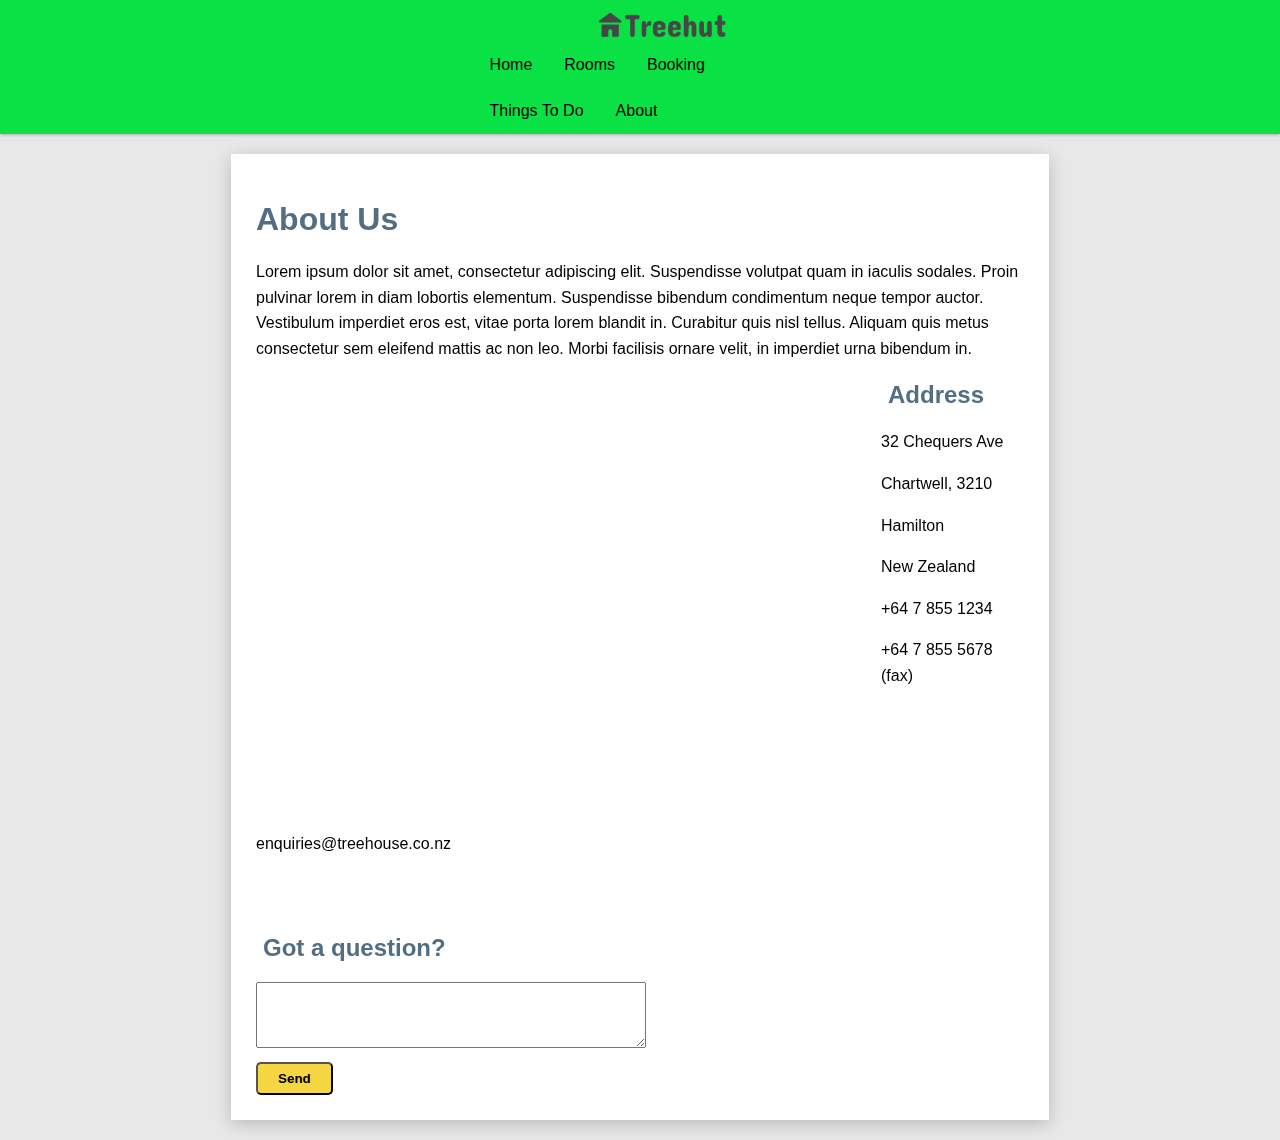
<file: html/About.html>
<!DOCTYPE html>
<html lang="en">
<head>
    <meta charset="UTF-8">
    <meta name="viewport" content="width=device-width, initial-scale=1.0">
    <title>About us | Treehut</title>
    <!--Font Awesome CDN link controlling icons. Reference: https://fontawesome.com/how-to-use/on-the-web/setup/getting-started?using=web-fonts-with-css-->
    <link rel="stylesheet" href="https://use.fontawesome.com/releases/v5.2.0/css/all.css" integrity="sha384-hWVjflwFxL6sNzntih27bfxkr27PmbbK/iSvJ+a4+0owXq79v+lsFkW54bOGbiDQ" crossorigin="anonymous">
    <link rel="stylesheet" href="../css/master.css">
</head>
<body>
    <div id="wrapper">
        <a href="../index.html"><img id="logo" src="../images/logo.png" alt="Treehouse Logo"></a>
        <ul id="navbar">
            <li class="navbar-li"><a href="../index.html" class="navbar-links">Home</a></li>
            <li class="navbar-li dropdown">
                <a href="Rooms.html" class="navbar-links dropbtn">Rooms</a>
                <div class="dropdown-content">
                    <a href="Rooms.html#single-unit" class="navbar-links dropbtn">Single unit</a>
                    <a href="Rooms.html#double-unit" class="navbar-links">Double unit</a>
                    <a href="Rooms.html#studio-unit" class="navbar-links">Studio unit</a>
                </div>
            </li>
            <li class="navbar-li"><a href="Booking.html" class="navbar-links">Booking</a></li>
            <li class="navbar-li"><a href="Activities.html" class="navbar-links">Things To Do</a></li>
            <li class="navbar-li"><a href="About.html" class="navbar-links">About</a></li>
        </ul>
    </div>
    <div class="about-div">
        <h1>About Us</h1>
        <p>Lorem ipsum dolor sit amet, consectetur adipiscing elit. Suspendisse volutpat quam in iaculis sodales. Proin pulvinar lorem in diam lobortis elementum.            Suspendisse bibendum condimentum neque tempor auctor. Vestibulum imperdiet eros est, vitae porta lorem blandit in. Curabitur quis nisl tellus. Aliquam             quis metus consectetur sem eleifend mattis ac non leo. Morbi facilisis ornare velit, in imperdiet urna bibendum in.</p>
        <div>
            <iframe src="https://www.google.com/maps/embed?pb=!1m18!1m12!1m3!1d3154.5122588769286!2d175.27028971586228!3d-37.75458523843358!2m3!1f0!2f0!3f0!3m2!1i1024!2i768!4f13.1!3m3!1m2!1s0x6d6d187f8640f49f%3A0x2ba7e81033237523!2s32+Chequers+Ave%2C+Chartwell%2C+Hamilton+3210!5e0!3m2!1sen!2snz!4v1533004593384" width="600" height="450" style="border:0" allowfullscreen></iframe>
            <div id="address-div">
                <h2><i class="fas fa-map-marker-alt"></i> Address</h2>
                <p>32 Chequers Ave</p>
                <p>Chartwell, 3210</p>
                <p>Hamilton</p>
                <p>New Zealand</p>
                <p>+64 7 855 1234</p>
                <p>+64 7 855 5678 (fax)</p>
                <p>enquiries@treehouse.co.nz</p>
                <div>
                    <a href="https://www.facebook.com/WaikatoUniversity/" target="_blank" title="Go to Facebook"><i class="fab fa-facebook-square"></i></a>
                    <a href="https://twitter.com/waikato" target="_blank"><i class="fab fa-twitter" title="Go to Twitter"></i></a>
                    <a href="https://www.instagram.com/waikatouniversity/" target="_blank" title="Go to Instagram"><i class="fab fa-instagram"></i></a>
                </div>
            </div>
        </div>
        <div id="text-form">
            <h2><i class="fas fa-paper-plane"></i> Got a question?</h2>
            <form method="post">
                <textarea rows="4" cols="30" title="Send us a message"></textarea>
                <input type="submit" value="Send" id="send-button">
            </form>
        </div>
    </div>
</body>
</html>
</file>
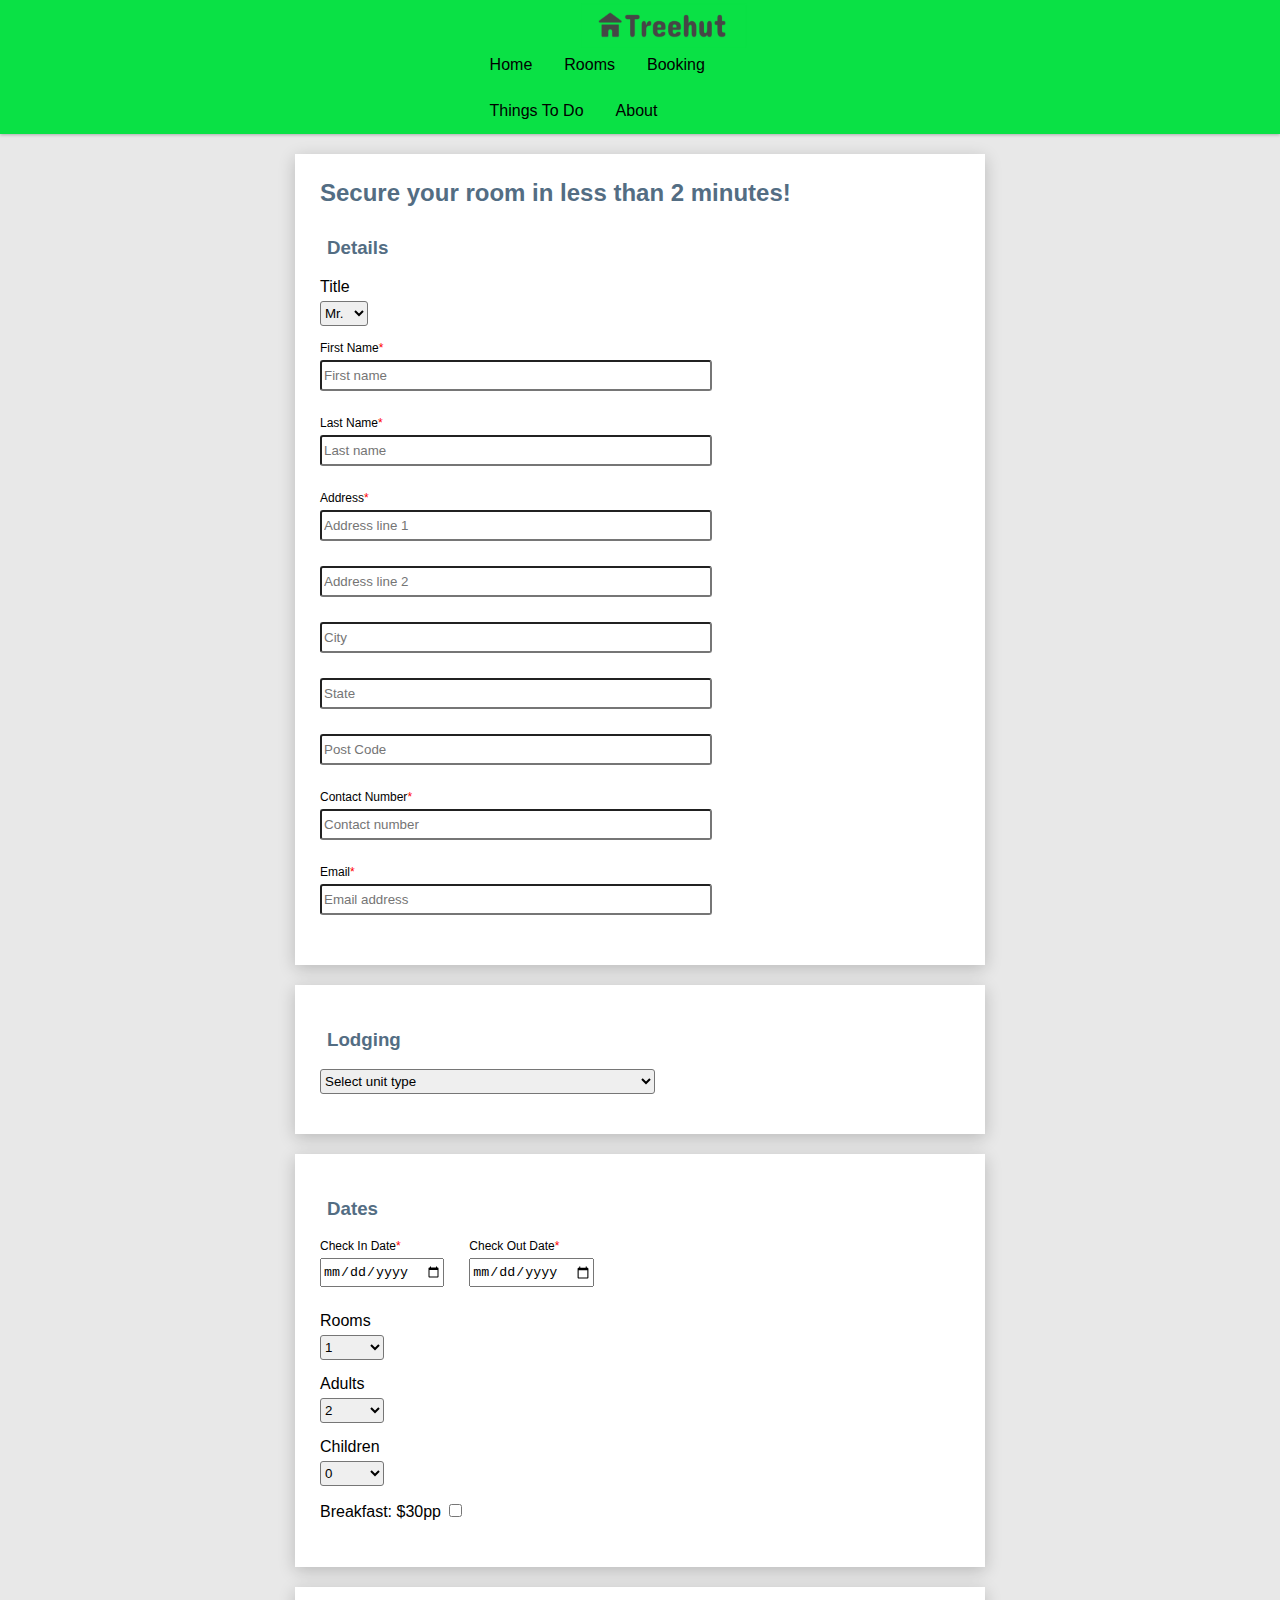
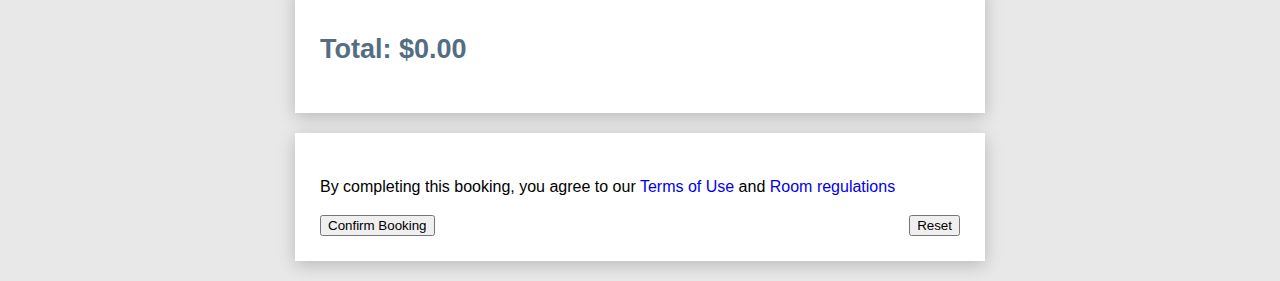
<file: html/Booking.html>
<!DOCTYPE html>
<html lang="en">
<head>
    <meta charset="UTF-8">
    <meta name="viewport" content="width=device-width, initial-scale=1.0">
    <title>Bookings | Treehut</title>
    <!--Font Awesome CDN link controlling icons. Reference: https://fontawesome.com/how-to-use/on-the-web/setup/getting-started?using=web-fonts-with-css-->
    <link rel="stylesheet" href="https://use.fontawesome.com/releases/v5.2.0/css/all.css" integrity="sha384-hWVjflwFxL6sNzntih27bfxkr27PmbbK/iSvJ+a4+0owXq79v+lsFkW54bOGbiDQ" crossorigin="anonymous">
    <link rel="stylesheet" href="../css/master.css">
</head>
<body id="booking-body">
    <div id="wrapper">
        <a href="../index.html"><img id="logo" src="../images/logo.png" alt="Treehouse Logo"></a>
        <ul id="navbar">
            <li class="navbar-li"><a href="../index.html" class="navbar-links">Home</a></li>
            <li class="navbar-li dropdown">
                <a href="Rooms.html" class="navbar-links dropbtn">Rooms</a>
                <div class="dropdown-content">
                    <a href="Rooms.html#single-unit" class="navbar-links dropbtn">Single unit</a>
                    <a href="Rooms.html#double-unit" class="navbar-links">Double unit</a>
                    <a href="Rooms.html#studio-unit" class="navbar-links">Studio unit</a>
                </div>
            </li>
            <li class="navbar-li"><a href="Booking.html" class="navbar-links">Booking</a></li>
            <li class="navbar-li"><a href="Activities.html" class="navbar-links">Things To Do</a></li>
            <li class="navbar-li"><a href="About.html" class="navbar-links">About</a></li>
        </ul>
    </div>
    <div>
        <form method="GET" action="../php/payment-form.php" id="bookingForm">
            <div class="form-divs">
                <h2 id="booking-blurb">Secure your room in less than 2 minutes!</h2>
                <div id="details-div">
                    <h3><i class="fas fa-user-alt"></i>Details</h3>
                </div>
                <div>
                    <label for="title">Title</label>
                    <select name="title" id="title" title="Title">
                        <option value="Mr.">Mr.</option>
                        <option value="Ms.">Ms.</option>
                        <option value="Mrs.">Mrs.</option>
                    </select>
                </div>
                <div>
	                <div id="first-name-div">
	                    <label for="first-name" class="required">First Name</label>
	                    <input id="first-name" name="fname" class="req-input" type="text" placeholder="First name" required>
	                </div>
	                <div>
	                    <label for="last-name" class="required">Last Name</label>
	                    <input id="last-name" name="lname" class="req-input" type="text" placeholder="Last name" required>
	                </div>
					<div>
	                    <label for="line1" class="required">Address</label>
	                    <input id="line1" name="addr1" class="req-input" type="text" placeholder="Address line 1" required>
	                    <input id="line2" name="addr2" type="text" placeholder="Address line 2" required>
	                    <input id="city" name="city" class="req-input address" type="text" placeholder="City" required>
	                    <input id="state" name="state" class="address" type="text" placeholder="State">
	                    <input id="postal" name="postal" class="req-input adress" type="text" placeholder="Post Code" size="4" maxlength="4" required>
	                </div>
					<div>
	                    <label for="contact-number" class="required">Contact Number</label>
	                    <input id="contact-number" name="contactNum" class="req-input" type="number" placeholder="Contact number" required>
	                </div>
	                <div>
	                    <label for="email" class="required">Email</label>
	                    <input id="email" name="email" class="req-input" type="email" placeholder="Email address" required>
	                </div>
                </div>
            </div>
            <div class="form-divs">
                <h3><i class="fas fa-home"></i>Lodging</h3>
                <select name="room-type" id="room-type" title="Select a room">
                    <option value="none">Select unit type</option>
                    <option value="Single Bedroom">Single Bedroom Unit</option>
                    <option value="Double Bedroom">Double Bedroom Unit</option>
                    <option value="Studio Unit">Studio Unit</option>
                </select>
            </div>
            <div class="form-divs">
                <h3><i class="fas fa-calendar-alt"></i>Dates</h3>
                <div id="date-div">
                    <label for="check-in" class="required">Check In Date</label>
                    <input type="date" name="checkIn" class="req-input" id="check-in" title="Check-in Date" required>
                </div>
                <div>
                    <label for="check-out" class="required">Check Out Date</label>
                    <input type="date" name="checkOut" id="check-out" class="req-input" title="Check-out Date" required>
                </div>
                <div id="date-error" class="hidden">
                    <!--Used to display date-related error messages-->
                    <p id="error-message"></p>
                </div>
                <div id="arrival" class="">
                    <label class="required">Arrival Time</label>
                    <select name="arrival-time" id="arrive-time" class="req-input" title="Arrival time">
                        <option value="time" selected>Select time</option>
                        <option value="10:00">10:00</option>
                        <option value="10:00">10:30</option>
                        <option value="10:00">11:00</option>
                        <option value="10:00">11:30</option>
                        <option value="10:00">12:00</option>
                        <option value="10:00">12:30</option>
                        <option value="10:00">13:00</option>
                        <option value="10:00">13:30</option>
                        <option value="10:00">14:00</option>
                        <option value="10:00">14:30</option>
                        <option value="10:00">15:00</option>
                        <option value="10:00">15:30</option>
                        <option value="10:00">16:00</option>
                        <option value="10:00">16:30</option>
                        <option value="10:00">17:00</option>
                        <option value="10:00">17:30</option>
                        <option value="10:00">18:00</option>
                        <option value="10:00">18:30</option>
                        <option value="10:00">19:00</option>
                        <option value="10:00">19:30</option>
                        <option value="10:00">20:00</option>
                        <option value="10:00">20:30</option>
                        <option value="10:00">21:00</option>
                        <option value="10:00">21:30</option>
                        <option value="10:00">22:00</option>
                    </select>
                </div>
                <div id="num-div">
                    <div>
                        <label for="num-rooms">Rooms</label>
                        <select name="num-rooms" id="num-rooms" title="Num rooms">
                            <option value="1">1</option>
                            <option value="2">2</option>
                            <option value="3">3</option>
                        </select>
                    </div>
                    <div>
                        <label for="num-adults">Adults</label>
                        <select name="num-adults" id="num-adults" title="Num adults">
                            <option value="1">1</option>
                            <option value="2" selected>2</option>
                            <option value="3">3</option>
                            <option value="4">4</option>
                            <option value="5">5</option>
                            <option value="6">6</option>
                            <option value="7">7</option>
                            <option value="8">8</option>
                        </select>
                    </div>
                    <div>
                        <label for="num-children">Children</label>
                        <select name="num-children" id="num-children" title="Num children">
                            <option value="0" selected>0</option>
                            <option value="1">1</option>
                            <option value="2">2</option>
                            <option value="3">3</option>
                            <option value="4">4</option>
                            <option value="5">5</option>
                            <option value="6">6</option>
                            <option value="7">7</option>
                            <option value="8">8</option>
                        </select>
                    </div>
                </div>
                <div>
                    <label for="checkbox-breakfast" id="breakfast-label">Breakfast: $30pp</label>
                    <input type="checkbox" name="breakfast" value="breakfast" id="checkbox-breakfast" title="Include breakfast">
                </div>
            </div>
            <div class="form-divs">
                <div id="total-div">
                    <div id="pricing"><h2>Total: $<span id="total">0</span>.00</h2></div>
                </div>
            </div>
            <div class="form-divs" id="payment-div">
                <div id="payment">
                    <h3><i class="fas fa-credit-card"></i> Secure Booking</h3>
                    <label class="required">Card Type</label>
                    <input type="radio" name="card" value="Visa" id="visa" required/><img class="card" src="../images/visa.png"  alt="visa logo"/>
                    <input type="radio" name="card" value="Mastercard" id="master"/><img class="card" src="../images/mastercard.png" alt="mastercard logo" />
                    <input type="radio" name="card" value="American Express" id="amex"/><img class="card" src="../images/amex.png" alt="amex logo" />
                    <input type="radio" name="card" value="Discover" id="discover"/><img class="card" src="../images/discover.png" alt="discover logo" />

                    <label class="required">Card Number</label>
                    <input id="ccnum" name="ccnum" type="text" class="" placeholder="Card Number" maxlength="16">
                    <label class="required ">CVV</label>
                    <input id="cvvnum" name="cvvnum" type="text" class="" placeholder="CVV" maxlength="3">
                    <label class="required">Expiry Date</label>
                    <input id="month" name="mm" type="text" class=" expiry cc-label" placeholder="MM" maxlength="2"> / <input id="year" type="text" name="yy" class=" expiry cc-label" placeholder="YY" maxlength="2">

                </div>
                <button type="button" id="payBtn">Pay Now</button>
                <button type="button" id="cancel">Cancel</button>
            </div>
            <div class="form-divs" id="submit-div">
                <p>By completing this booking, you agree to our <a href="javascript:void(0)" style="text-decoration:none">Terms of Use</a> and <a href="javascript:void(0)" style="text-decoration:none">Room regulations</a></p>
                <input type="reset" value="Reset" id="reset">
                <button type="button" id="submitBtn">Confirm Booking</button>
            </div>

        </form>
    </div>
    <script src="../js/Booking.js" async></script>
</body>
</html>
</file>
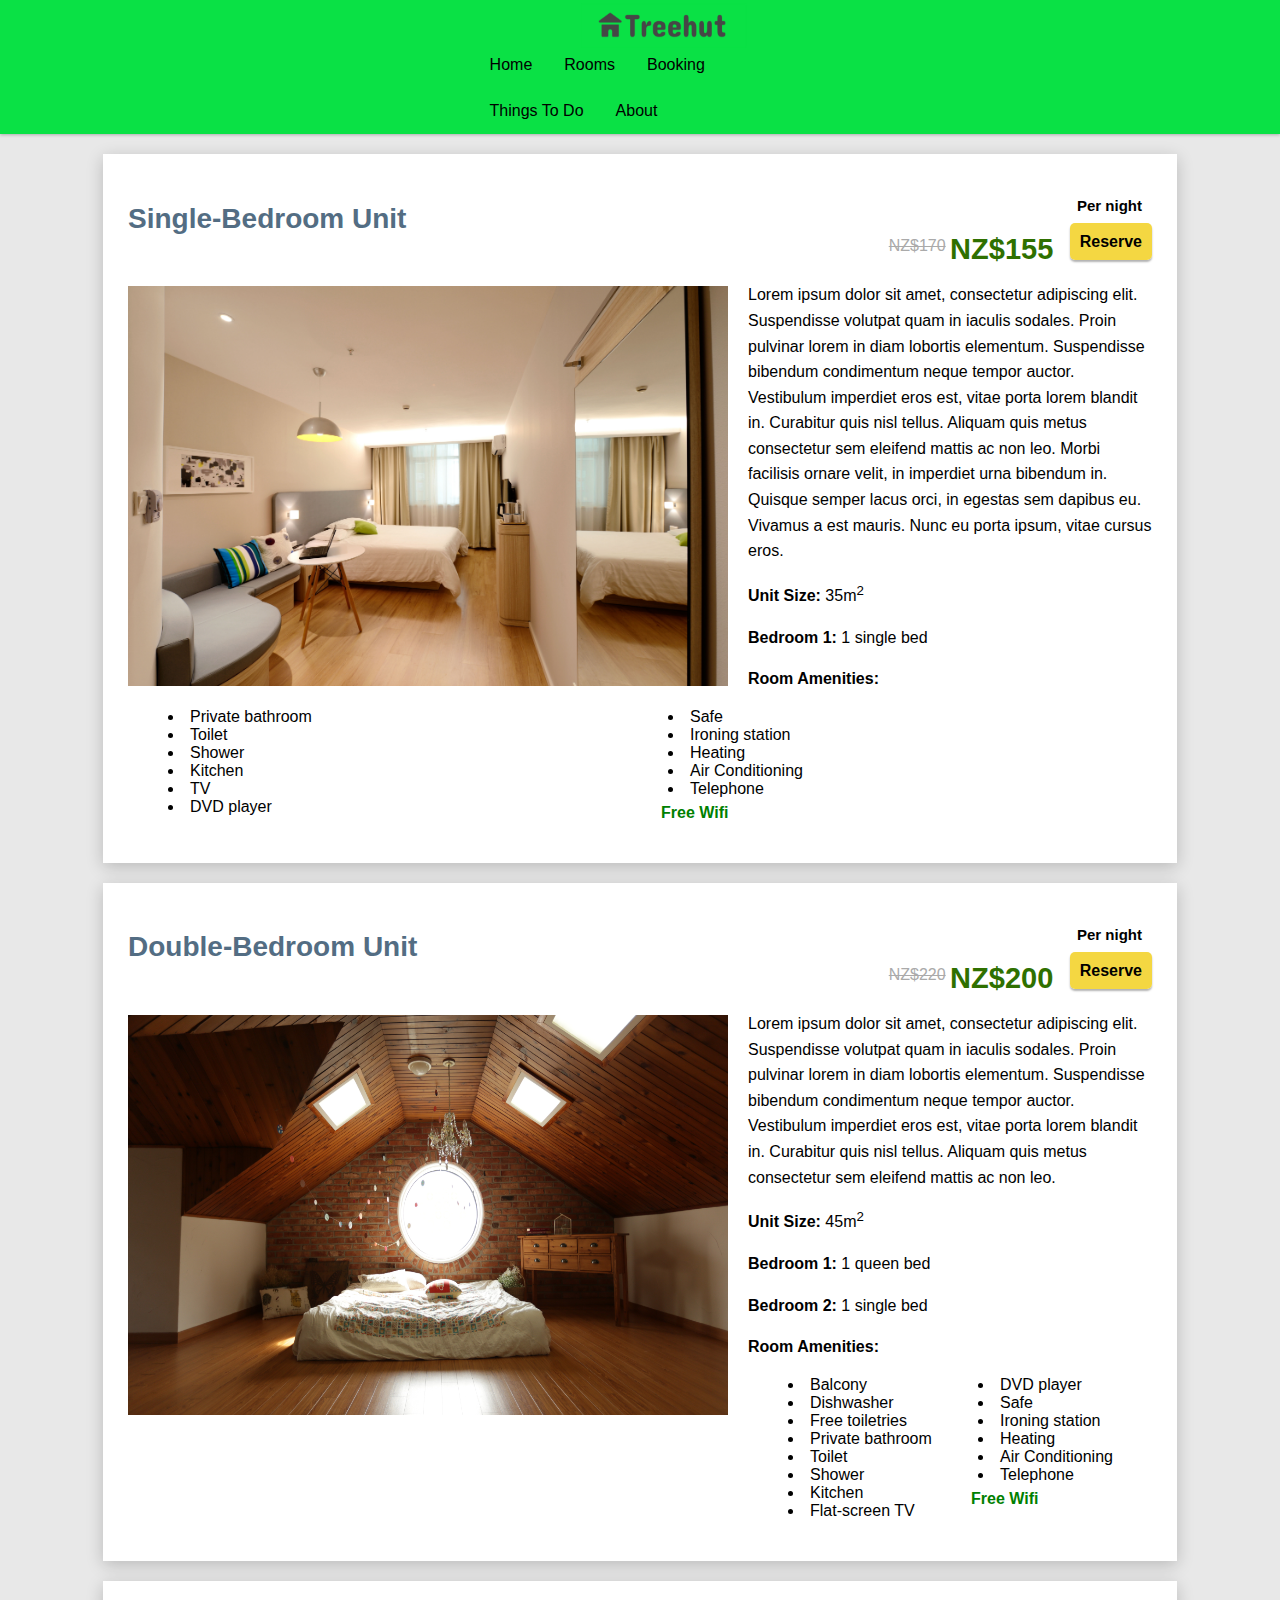
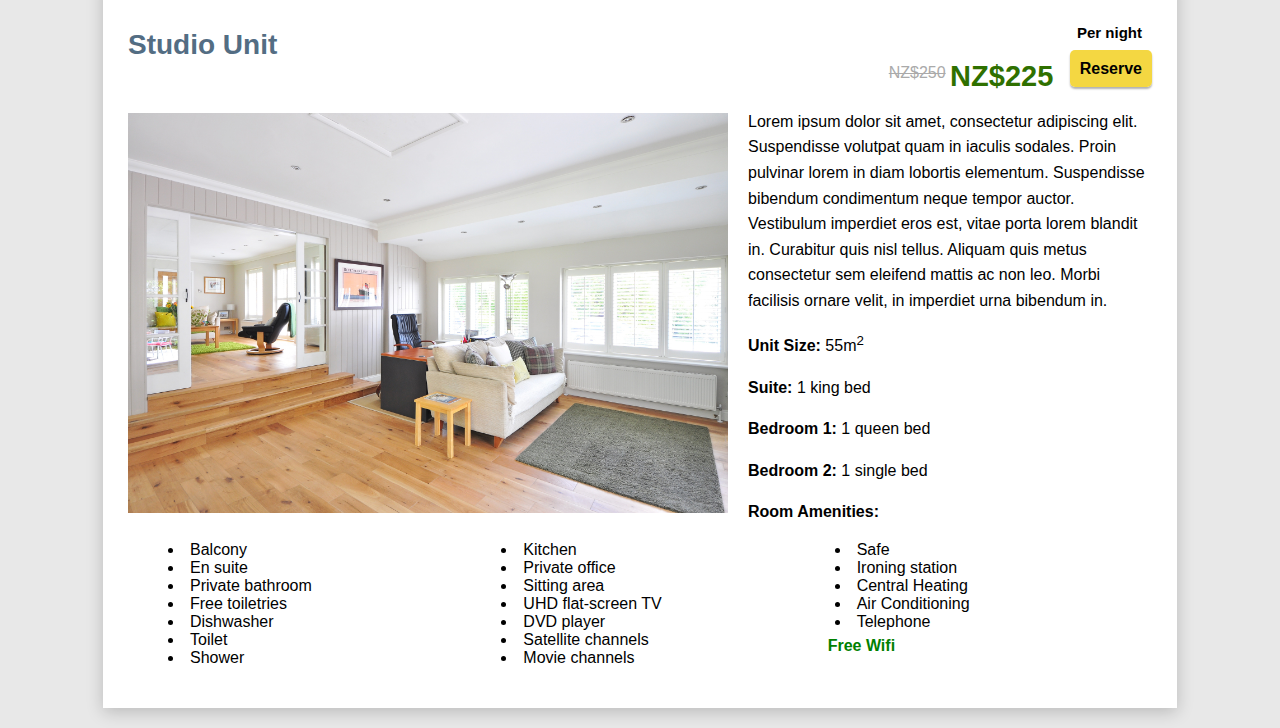
<file: html/Rooms.html>
<!DOCTYPE html>
<html lang="en">
<head>
    <meta charset="UTF-8">
    <meta name="viewport" content="width=device-width, initial-scale=1.0">
    <title>Lodgings | Treehut</title>
    <!--Font Awesome CDN link controlling icons. Reference: https://fontawesome.com/how-to-use/on-the-web/setup/getting-started?using=web-fonts-with-css-->
    <link rel="stylesheet" href="https://use.fontawesome.com/releases/v5.2.0/css/all.css" integrity="sha384-hWVjflwFxL6sNzntih27bfxkr27PmbbK/iSvJ+a4+0owXq79v+lsFkW54bOGbiDQ" crossorigin="anonymous">
    <link rel="stylesheet" href="../css/master.css">
</head>
<body>
    <div id="wrapper">
        <a href="../index.html"><img id="logo" src="../images/logo.png" alt="Treehouse Logo"></a>
        <ul id="navbar">
            <li class="navbar-li"><a href="../index.html" class="navbar-links">Home</a></li>
            <li class="navbar-li dropdown">
                <a href="Rooms.html" class="navbar-links dropbtn">Rooms</a>
                <div class="dropdown-content">
                    <a href="Rooms.html#single-unit" class="navbar-links dropbtn">Single unit</a>
                    <a href="Rooms.html#double-unit" class="navbar-links">Double unit</a>
                    <a href="Rooms.html#studio-unit" class="navbar-links">Studio unit</a>
                </div>
            </li>
            <li class="navbar-li"><a href="Booking.html" class="navbar-links">Booking</a></li>
            <li class="navbar-li"><a href="Activities.html" class="navbar-links">Things To Do</a></li>
            <li class="navbar-li"><a href="About.html" class="navbar-links">About</a></li>
        </ul>
    </div>
    <div class="room-div">
        <a id="single-unit"></a>
        <h2 class="room-title">Single-Bedroom Unit</h2>
        <div class="price-text">
            <p>Per night</p>
            <span class="price-before">NZ$170</span>
            <span class="price" id="single-price">NZ$155</span>
            <a href="Booking.html" class="link-button">Reserve</a>
        </div>
        <img src="../images/singe-bedroom.jpg" alt="Single bedroom unit" class="img-room">
        <p>Lorem ipsum dolor sit amet, consectetur adipiscing elit. Suspendisse volutpat quam in iaculis sodales. Proin pulvinar lorem in diam lobortis elementum.            Suspendisse bibendum condimentum neque tempor auctor. Vestibulum imperdiet eros est, vitae porta lorem blandit in. Curabitur quis nisl tellus. Aliquam             quis metus consectetur sem eleifend mattis ac non leo. Morbi facilisis ornare velit, in imperdiet urna bibendum in. Quisque semper lacus orci, in egestas sem dapibus eu. Vivamus a est mauris. Nunc eu porta ipsum, vitae cursus eros.</p>
        <div>
            <p><strong>Unit Size:</strong> 35m<sup>2</sup></p>
            <p><strong>Bedroom 1:</strong> 1 single bed <i class="fas fa-bed"></i></p>
            <p><strong>Room Amenities:</strong></p>
            <ul class="ul-room-facilities">
                <li>Private bathroom</li>
                <li>Toilet</li>
                <li>Shower</li>
                <li>Kitchen</li>
                <li>TV</li>
                <li>DVD player</li>
                <li>Safe</li>
                <li>Ironing station</li>
                <li>Heating</li>
                <li>Air Conditioning</li>
                <li>Telephone</li>
                <li class="free-wifi"><i class="fas fa-wifi"></i> Free Wifi</li>
            </ul>
        </div>
    </div>
    <div class="room-div">
        <a id="double-unit"></a>
        <h2 class="room-title">Double-Bedroom Unit</h2>
        <div class="price-text">
            <p>Per night</p>
            <span class="price-before">NZ$220</span>
            <span class="price" id="double-price">NZ$200</span>
            <a href="Booking.html" class="link-button">Reserve</a>
        </div>
        <img src="../images/double-bed.jpg" alt="Double bedroom unit" class="img-room">
        <p>Lorem ipsum dolor sit amet, consectetur adipiscing elit. Suspendisse volutpat quam in iaculis sodales. Proin pulvinar lorem in diam lobortis elementum.              Suspendisse bibendum condimentum neque tempor auctor. Vestibulum imperdiet eros est, vitae porta lorem blandit in. Curabitur quis nisl tellus. Aliquam             quis metus consectetur sem eleifend mattis ac non leo.</p>
        <p><strong>Unit Size:</strong> 45m<sup>2</sup></p>
        <p><strong>Bedroom 1:</strong> 1 queen bed <i class="fas fa-bed"></i><i class="fas fa-bed"></i></p>
        <p><strong>Bedroom 2:</strong> 1 single bed <i class="fas fa-bed"></i></p>
        <div>
            <p><strong>Room Amenities:</strong></p>
            <ul class="ul-room-facilities">
                <li>Balcony</li>
                <li>Dishwasher</li>
                <li>Free toiletries</li>
                <li>Private bathroom</li>
                <li>Toilet</li>
                <li>Shower</li>
                <li>Kitchen</li>
                <li>Flat-screen TV</li>
                <li>DVD player</li>
                <li>Safe</li>
                <li>Ironing station</li>
                <li>Heating</li>
                <li>Air Conditioning</li>
                <li>Telephone</li>
                <li class="free-wifi"><i class="fas fa-wifi"></i> Free Wifi</li>
            </ul>
        </div>
    </div>
    <div class="room-div">
        <a id="studio-unit"></a>
        <h2 class="room-title">Studio Unit</h2>
        <div class="price-text">
            <p>Per night</p>
            <span class="price-before">NZ$250</span>
            <span class="price" id="studio-price">NZ$225</span>
            <a href="Booking.html" class="link-button">Reserve</a>
        </div>
        <img src="../images/studio.jpg" alt="Studio unit" class="img-room">
        <p>Lorem ipsum dolor sit amet, consectetur adipiscing elit. Suspendisse volutpat quam in iaculis sodales. Proin pulvinar lorem in diam lobortis elementum. Suspendisse bibendum condimentum neque tempor auctor. Vestibulum imperdiet eros est, vitae porta lorem blandit in. Curabitur quis nisl tellus. Aliquam quis metus consectetur sem eleifend mattis ac non leo. Morbi facilisis ornare velit, in imperdiet urna bibendum in.</p>
        <p><strong>Unit Size:</strong> 55m<sup>2</sup></p>
        <p><strong>Suite:</strong> 1 king bed <i class="fas fa-bed"></i><i class="fas fa-bed"></i><i class="fas fa-bed"></i></p>
        <p><strong>Bedroom 1:</strong> 1 queen bed <i class="fas fa-bed"></i><i class="fas fa-bed"></i></p>
        <p><strong>Bedroom 2:</strong> 1 single bed <i class="fas fa-bed"></i></p>
        <div>
            <p><strong>Room Amenities:</strong></p>
            <ul class="ul-room-facilities" id="studio-ul">
                <li>Balcony</li>
                <li>En suite</li>
                <li>Private bathroom</li>
                <li>Free toiletries</li>
                <li>Dishwasher</li>
                <li>Toilet</li>
                <li>Shower</li>
                <li>Kitchen</li>
                <li>Private office</li>
                <li>Sitting area</li>
                <li>UHD flat-screen TV</li>
                <li>DVD player</li>
                <li>Satellite channels</li>
                <li>Movie channels</li>
                <li>Safe</li>
                <li>Ironing station</li>
                <li>Central Heating</li>
                <li>Air Conditioning</li>
                <li>Telephone</li>
                <li class="free-wifi"><i class="fas fa-wifi"></i> Free Wifi</li>
            </ul>
        </div>
    </div>
</body>
</html>
</file>
<file: css/master.css>
body {
    background-color: #e8e8e8;
    font-family: Verdana, sans-serif;
    margin: 0;
}

p {
    line-height: 1.6;
}

h1,
h2,
h3 {
    color: #536d83;
}

input[type="date"],
select {
    height: 25px;

}

select {
    border-radius: 3px;
}

input[type="submit"] {
    background-color: #f4d742;
    border-radius: 5px;
    display: block;
    float: left;
    font-weight: bold;
    height: 2.5em;
    outline: none;
}

input[type="reset"] {
    float: right;
}

input[type="submit"],
input[type="reset"] {
    margin-bottom: 0;
}

input[type="submit"]:hover,
input[type="date"]:hover,
input[type="reset"]:hover,
input[type="checkbox"]:hover,
select:hover {
    cursor: pointer;
}


input[type="text"],
input[type="email"],
input[type="number"] {
    border-radius: 3px;
    height: 25px;
    width: 60%;
}

label {
    margin-bottom: 5px;
}

#index-body {
    background-image: url("../images/sun-through-the-trees-opaque-2.png");
}

.navbar-links {
    display: block;
    padding: 8px;

}

#wrapper {
    background: #0ae145;
    box-shadow: 0 1px 3px 0 rgba(0,0,0,0.25);
}


#hero-image,
.img-room {
    height: 400px;
    width: 600px;
}

.img-activities {
    height: 250px;
}

.price-before {
    color: #aaa;
    text-decoration: line-through;
    vertical-align: sub;
}

.price {
    color: #2f7000;
    font-size: 29px;
    font-weight: bold;
    vertical-align: text-top;
}

#pricing {
    font-size: 18px;
}

.hidden {
    display: none;
}

label {
    display: block;
}

#breakfast-label {
    display: inline;
}

.links {
    margin-bottom: 40px;
}

/*Slideshow code from https://www.w3schools.com/howto/tryit.asp?filename=tryhow_js_slideshow_auto*/

.mySlides {
    display: none;
}

img {
    vertical-align: middle;
}

/* Slideshow container */
.slideshow-container {
    box-shadow: 0 8px 16px 0 rgba(0,0,0,0.6);
    margin: 2.5% auto auto auto;
    max-width: fit-content;
    position: relative;
}

/*#slideshow-wrapper {*/
    /*background-image: url("../images/sun-through-the-trees-opaque-2.png");*/
/*}*/

/* Number text (1/3 etc) */
.numbertext {
    color: #f2f2f2;
    font-size: 12px;
    padding: 8px 12px;
    position: absolute;
    top: 0;
}

#dot-container {
    text-align:center
}

/* The dots/bullets/indicators */
.dot {
    height: 15px;
    width: 15px;
    margin: 0 2px;
    background-color: #bbb;
    border-radius: 50%;
    display: inline-block;
    transition: background-color 0.6s ease;
}

.active {
    background-color: #303030;
}

/* Fading animation */
.fade {
    animation-name: fade;
    animation-duration: .5s;
}

@-webkit-keyframes fade {
    from {opacity: 0.9}
    to {opacity: 1}
}

@keyframes fade {
    from {opacity: 0.9}
    to {opacity: 1}
}

/* On smaller screens, decrease text size */
@media only screen and (max-width: 300px) {
    .text {font-size: 11px}
}

.carousel-img {
    width: 950px;
    height: 500px;
}

#navbar {
    background-color: #0ae145;
    display: block;
    list-style-type: none;
    margin: -0.6% auto 0 auto;
    padding: 0;
    overflow: hidden;
    width: 26%;
}

.navbar-li {
    float: left;
}

.navbar-links {
    color: black;
}

.navbar-links:visited {
    color: black
}

.navbar-li .navbar-links,
.dropbtn {
    display: block;
    text-align: center;
    padding: 14px 16px;
    text-decoration: none;
}

li.dropdown {
    display: inline-block;
}

.dropdown-content {
    box-shadow: 0 8px 16px 0 rgba(0,0,0,0.2);
    background-color: #0ae145;
    display: none;
    min-width: 160px;
    position: absolute;
    z-index: 1;
}

.dropdown-content a {
    padding: 12px 16px;
    text-decoration: none;
    display: block;
    text-align: left;
}

.dropdown:hover .dropdown-content {
    display: block;
}

.navbar-li .navbar-links:hover {
    background: #07c43b;
}

#logo {
    height: 50px;
    margin-left: 45%;
    width: 200px;
}

#ratings-wrapper {
    margin: 30px 0;
    text-align: center;
}

.ratings-span {
    margin: 0 30px 0 10px;
}

.main-text-content {
    display: block;
    margin-left: auto;
    margin-right: auto;
    width: 75%;
}

#text-wrapper {
    background: #e8e8e8;
    height: 100%;
    width: 100%;
}

.form-divs {
    overflow: auto;
}

.form-divs, #index-div {
    background-color: #fff;
    box-shadow: 0 4px 16px 0 rgba(0,0,0,0.2);
    display: block;
    margin: 20px auto;
    padding: 25px;
    width: 50%;
}

#booking-blurb {
    display: block;
    text-align: left;
    margin: 0 0 30px 0;
}

#booking-body {
    background-color: #e8e8e8;
}

#num-rooms,
#num-adults,
#num-children {
    width: 10%;
}

#date-div {
    display: block;
    float: left;
    margin-right: 25px;
}

form select {
    margin-bottom: 15px;
}

form input {
    margin-bottom: 25px;
}


#index-div, #ratings-wrapper, .room-div, .activities-div, .about-div {
    background-color: #fff;
    box-shadow: 0 4px 16px 0 rgba(0,0,0,0.2);
    display: block;
    margin: 20px auto;
    overflow: auto;
    padding: 25px;
    width: 80%;
}

.about-div {
    width: 60%;
}

.img-room {
    float: left;
    margin-top: 20px;
    margin-right: 20px;
}

.price-text {
    text-align: right;
}

.price-text p {
    font-size: 15px;
    font-weight: bold;
    margin-bottom: 15px;
    margin-right: 10px;
}

.link-button {
    background-color: #f4d742;
    border-radius: 5px;
    box-shadow: 0 2px 2px 0 rgba(0,0,0,0.3);
    color: #000;
    font-weight: bold;
    margin-left: 12px;
    padding: 10px;
    text-decoration: none;
}

.link-button:visited {
    color: #000;
}

.link-button:hover {
    background-color: #e0c53c;
}

.activities-div {
    height: 365px;
}

.img-activities {
    float: left;
    margin-right: 20px;
}

.activities-text {
    margin-bottom: 30px;
}

.activities-links {
    margin: 0 20px 0 0;
}

#room-type {
    width: 335px;
}

.fa-star {
    color: #e8cc3c;
}

.fa-blogger {
    color: darkblue;
}

h3 i,
h2 i {
    margin-right: 7px;
}

.room-title {
    float: left;
    font-size: 28px;
    margin-bottom: 0;
    text-align: left;
}

.ul-room-facilities {
    column-count: 2;
    list-style-position: inside;
}

#studio-ul {
    column-count: 3;
}

.free-wifi {
    color: green;
    font-weight: bold;
    list-style-type: none;
    margin-top: 6px;
    margin-left: -7px;
}

.fa-bed {
    color: #536d83;
}

iframe {
    float: left;
    margin-right: 25px;
}

textarea {
    width: 50%;
}
#text-form {
    margin-top: 10%;
}

#send-button {
    float: none;
    margin-top: 10px;
    width: 10%;
}

.fa-facebook-square {
    color: blue;
}

.fa-twitter {
    color: lightblue;
}

.fa-instagram {
    color: orange;
}

.required {
    font-size: 12px;
}

.required:after {
    content: '*';
    color: red;
}

.card {
	width: 40px;
}

.expiry {
	width: 30px;
}

.cc-label {
    width: unset;
}

#payment-div {
    /* initially hidden on pagee */
    display: none;
}

#arrival {
	display: none;
}

#cancel {
    float: right;
}
</file>
